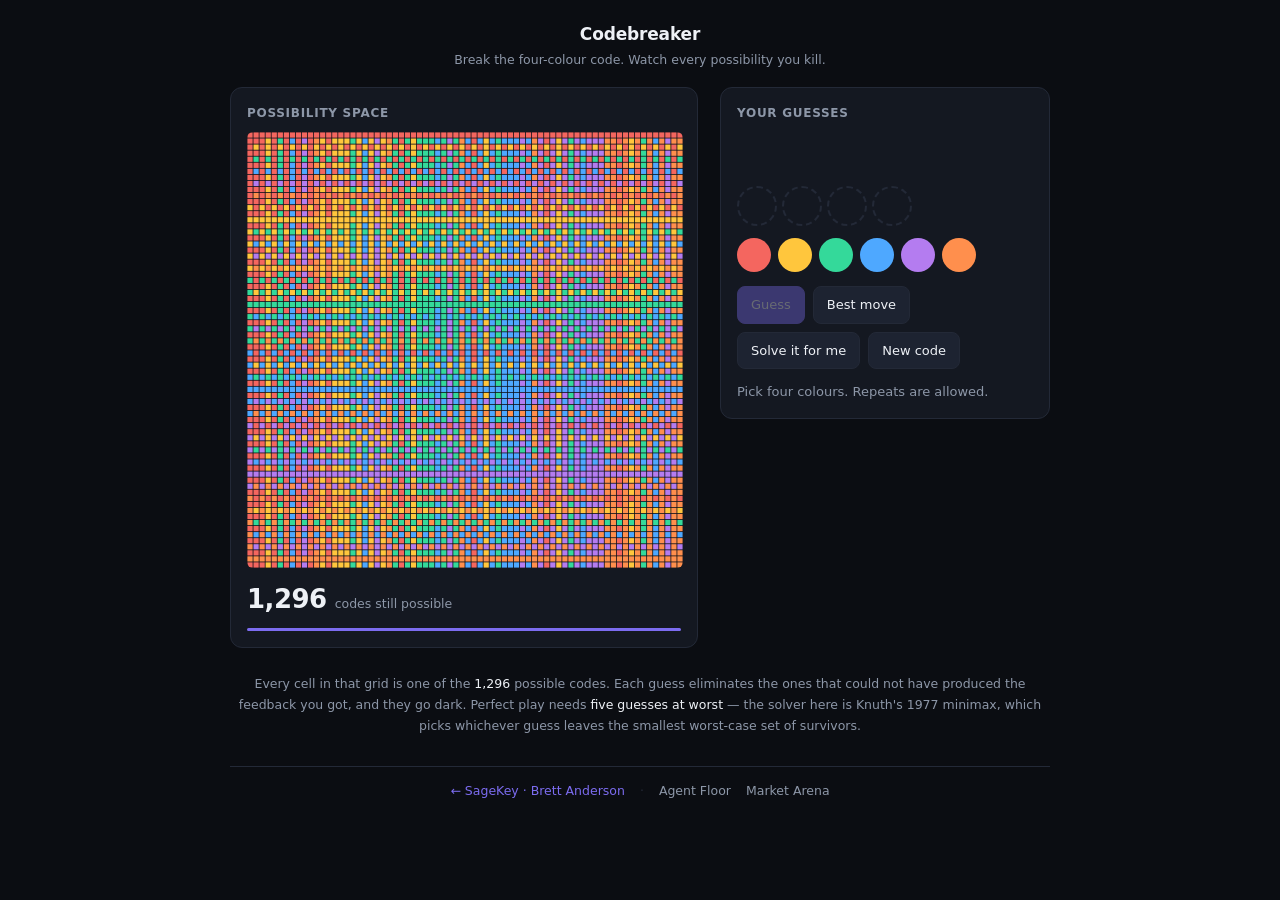
<file: codebreaker/index.html>
<!doctype html>
<html lang="en">
<head>
<meta charset="utf-8" />
<meta name="viewport" content="width=device-width, initial-scale=1" />
<title>Codebreaker — watch 1,296 possibilities collapse</title>
<meta name="description" content="Play Mastermind and watch the entire space of 1,296 possible codes collapse in real time as your deductions eliminate them." />
<link rel="icon" href="data:image/svg+xml,%3Csvg xmlns='http://www.w3.org/2000/svg' viewBox='0 0 32 32'%3E%3Crect width='32' height='32' fill='%230b0d12'/%3E%3Ccircle cx='10' cy='10' r='4' fill='%23f4665f'/%3E%3Ccircle cx='22' cy='10' r='4' fill='%234ea8ff'/%3E%3Ccircle cx='10' cy='22' r='4' fill='%23ffc63d'/%3E%3Ccircle cx='22' cy='22' r='4' fill='%2334d99a'/%3E%3C/svg%3E" />
<meta property="og:title" content="Codebreaker — watch 1,296 possibilities collapse" />
<meta property="og:description" content="Mastermind with the whole search space made visible. Every guess kills possibilities, and you watch them go dark." />
<meta name="theme-color" content="#0b0d12" />
<style>
  :root {
    --bg: #0b0d12;
    --panel: #141821;
    --line: #232937;
    --ink: #eef1f6;
    --dim: #8d97a8;
    --live: #7c6cf0;
  }
  * { box-sizing: border-box; margin: 0; padding: 0; }
  body {
    background: var(--bg); color: var(--ink); min-height: 100vh;
    font: 400 14px/1.5 ui-sans-serif, -apple-system, "SF Pro Text", Inter, system-ui, sans-serif;
    -webkit-font-smoothing: antialiased;
    display: flex; flex-direction: column; align-items: center;
    padding: 22px 16px 40px;
  }

  header { text-align: center; margin-bottom: 18px; }
  h1 { font-size: 17px; font-weight: 600; letter-spacing: -.01em; }
  .sub { color: var(--dim); font-size: 12.5px; margin-top: 3px; }

  .wrap { display: flex; gap: 22px; align-items: flex-start; flex-wrap: wrap; justify-content: center; }

  .card { background: var(--panel); border: 1px solid var(--line); border-radius: 12px; padding: 16px; }

  /* possibility space */
  .space { width: 468px; }
  .space h2, .play h2 { font-size: 12px; font-weight: 600; color: var(--dim); letter-spacing: .06em; text-transform: uppercase; margin-bottom: 10px; }
  #grid { display: block; width: 436px; height: 436px; image-rendering: pixelated; border-radius: 6px; }
  .count { display: flex; align-items: baseline; gap: 8px; margin-top: 12px; }
  .count b { font-size: 26px; font-variant-numeric: tabular-nums; letter-spacing: -.02em; }
  .count span { color: var(--dim); font-size: 12.5px; }
  .bar { height: 3px; background: var(--line); border-radius: 2px; margin-top: 9px; overflow: hidden; }
  .bar > i { display: block; height: 100%; background: var(--live); width: 100%; transition: width .5s cubic-bezier(.4,0,.2,1); }

  /* play panel */
  .play { width: 330px; }
  .rows { display: flex; flex-direction: column; gap: 7px; margin-bottom: 14px; min-height: 40px; }
  .row { display: flex; align-items: center; gap: 10px; animation: pop .25s cubic-bezier(.2,0,0,1); }
  @keyframes pop { from { opacity: 0; transform: translateY(-5px); } }
  .row .n { width: 14px; color: var(--dim); font-size: 11px; font-variant-numeric: tabular-nums; }
  .pegs { display: flex; gap: 5px; }
  .peg { width: 24px; height: 24px; border-radius: 50%; }
  .fb { display: grid; grid-template-columns: 1fr 1fr; gap: 3px; margin-left: 4px; }
  .fb i { width: 8px; height: 8px; border-radius: 50%; background: #2c3444; }
  .fb i.exact { background: var(--ink); }
  .fb i.near { background: var(--dim); }
  .cut { margin-left: auto; color: var(--dim); font-size: 11px; font-variant-numeric: tabular-nums; }

  .current { display: flex; gap: 5px; margin-bottom: 12px; }
  .slot {
    width: 40px; height: 40px; border-radius: 50%; border: 2px dashed var(--line);
    cursor: pointer; transition: transform .12s;
  }
  .slot:hover { transform: scale(1.06); }
  .slot.set { border-style: solid; border-color: transparent; }

  .palette { display: flex; gap: 7px; margin-bottom: 14px; }
  .swatch { width: 34px; height: 34px; border-radius: 50%; cursor: pointer; border: 2px solid transparent; transition: transform .12s; }
  .swatch:hover { transform: scale(1.1); }
  .swatch.on { border-color: var(--ink); }

  .btns { display: flex; gap: 8px; flex-wrap: wrap; }
  button {
    font: inherit; font-size: 13px; font-weight: 500; color: var(--ink);
    background: #1d2331; border: 1px solid var(--line); border-radius: 8px;
    padding: 8px 13px; cursor: pointer; transition: background .15s, opacity .15s;
  }
  button:hover:not(:disabled) { background: #262e40; }
  button.primary { background: var(--live); border-color: var(--live); }
  button.primary:hover:not(:disabled) { background: #6d5ce8; }
  button:disabled { opacity: .38; cursor: default; }

  .msg { margin-top: 13px; font-size: 13px; min-height: 20px; }
  .msg.win { color: #34d99a; }
  .msg.tip { color: var(--dim); }

  .note { max-width: 820px; margin-top: 26px; color: var(--dim); font-size: 12.5px; line-height: 1.65; text-align: center; }
  .note b { color: var(--ink); font-weight: 500; }

  /* Shared links land people here directly, so every page needs a way back out. */
  .backlink { max-width: 820px; width: 100%; margin-top: 30px; padding-top: 15px;
    border-top: 1px solid var(--line); display: flex; gap: 15px; align-items: center;
    justify-content: center; flex-wrap: wrap; font-size: 12.5px; }
  .backlink a { color: var(--dim); text-decoration: none; }
  .backlink a:hover { color: var(--ink); }
  .backlink a.home { color: var(--live); }
  .backlink .sep { color: var(--line); }

  @media (max-width: 840px) {
    .space { width: 100%; max-width: 468px; }
    #grid { width: 100%; height: auto; aspect-ratio: 1; }
    .play { width: 100%; max-width: 468px; }
  }
</style>
</head>
<body>

<header>
  <h1>Codebreaker</h1>
  <div class="sub">Break the four-colour code. Watch every possibility you kill.</div>
</header>

<div class="wrap">
  <section class="card space">
    <h2>Possibility space</h2>
    <canvas id="grid" width="436" height="436"></canvas>
    <div class="count">
      <b id="remaining">1,296</b><span id="remainingLabel">codes still possible</span>
    </div>
    <div class="bar"><i id="bar"></i></div>
  </section>

  <section class="card play">
    <h2>Your guesses</h2>
    <div class="rows" id="rows"></div>

    <div class="current" id="current"></div>
    <div class="palette" id="palette"></div>

    <div class="btns">
      <button class="primary" id="submit" disabled>Guess</button>
      <button id="hint">Best move</button>
      <button id="auto">Solve it for me</button>
      <button id="reset">New code</button>
    </div>

    <div class="msg tip" id="msg">Pick four colours. Repeats are allowed.</div>
  </section>
</div>

<p class="note">
  Every cell in that grid is one of the <b>1,296</b> possible codes. Each guess eliminates
  the ones that could not have produced the feedback you got, and they go dark. Perfect play
  needs <b>five guesses at worst</b> — the solver here is Knuth's 1977 minimax, which picks
  whichever guess leaves the smallest worst-case set of survivors.
</p>

<nav class="backlink">
  <a class="home" href="/">← SageKey · Brett Anderson</a>
  <span class="sep">·</span>
  <a href="/agent-floor/">Agent Floor</a>
  <a href="/market-arena/">Market Arena</a>
</nav>

<script>
// ---------------------------------------------------------------------------
// Mastermind with the search space made visible.
//
// Six colours, four slots, repeats allowed — 6^4 = 1296 codes. The interesting
// part is not the game, it is that the entire hypothesis space fits on screen,
// so deduction becomes something you watch happen rather than something you
// take on faith.
// ---------------------------------------------------------------------------

const COLORS = ["#f4665f", "#ffc63d", "#34d99a", "#4ea8ff", "#b47cf0", "#ff8f4d"];
const SLOTS = 4, N = COLORS.length;

// every code, in a fixed order — the grid is just this list laid out 36x36
const ALL = [];
for (let a = 0; a < N; a++) for (let b = 0; b < N; b++)
  for (let c = 0; c < N; c++) for (let d = 0; d < N; d++) ALL.push([a, b, c, d]);

const SIDE = 36, CELL = 436 / SIDE;

// --- scoring --------------------------------------------------------------
// Returns exact*5 + colourOnly, packed so it can key a bucket cheaply.
function score(g, c) {
  let exact = 0;
  const gc = [0, 0, 0, 0, 0, 0], cc = [0, 0, 0, 0, 0, 0];
  for (let i = 0; i < SLOTS; i++) {
    if (g[i] === c[i]) exact++;
    else { gc[g[i]]++; cc[c[i]]++; }
  }
  let near = 0;
  for (let i = 0; i < N; i++) near += Math.min(gc[i], cc[i]);
  return exact * 5 + near;
}

// --- state ----------------------------------------------------------------
let secret, alive, history, draft, solving;

function reset() {
  secret = ALL[(Math.random() * ALL.length) | 0];
  alive = new Uint8Array(ALL.length).fill(1);
  history = [];
  draft = [];
  solving = false;
  render();
  say("Pick four colours. Repeats are allowed.", "tip");
}

const aliveCodes = () => {
  const out = [];
  for (let i = 0; i < ALL.length; i++) if (alive[i]) out.push(i);
  return out;
};

// --- the grid -------------------------------------------------------------
const cv = document.getElementById("grid");
const ctx = cv.getContext("2d");

function drawGrid() {
  ctx.fillStyle = "#0e111a";
  ctx.fillRect(0, 0, cv.width, cv.height);
  for (let i = 0; i < ALL.length; i++) {
    const x = (i % SIDE) * CELL, y = ((i / SIDE) | 0) * CELL;
    if (!alive[i]) {
      ctx.fillStyle = "#161b26";                 // eliminated
      ctx.fillRect(x + 0.6, y + 0.6, CELL - 1.2, CELL - 1.2);
      continue;
    }
    // a live cell shows its own code as four quadrants
    const code = ALL[i], h = CELL / 2;
    for (let q = 0; q < 4; q++) {
      ctx.fillStyle = COLORS[code[q]];
      ctx.fillRect(x + (q % 2) * h + 0.4, y + ((q / 2) | 0) * h + 0.4, h - 0.8, h - 0.8);
    }
  }
}

// --- rendering ------------------------------------------------------------
const $ = id => document.getElementById(id);

function peg(colorIdx, cls) {
  const d = document.createElement("div");
  d.className = "peg " + (cls || "");
  d.style.background = colorIdx === null ? "transparent" : COLORS[colorIdx];
  return d;
}

function render() {
  drawGrid();

  const left = aliveCodes().length;
  $("remaining").textContent = left.toLocaleString();
  $("remainingLabel").textContent = left === 1 ? "code — that's it" : "codes still possible";
  $("bar").style.width = (100 * left / ALL.length).toFixed(2) + "%";

  // history
  const rows = $("rows");
  rows.innerHTML = "";
  history.forEach((h, i) => {
    const row = document.createElement("div");
    row.className = "row";
    const n = document.createElement("span");
    n.className = "n"; n.textContent = i + 1;
    row.appendChild(n);

    const pegs = document.createElement("div");
    pegs.className = "pegs";
    h.guess.forEach(c => pegs.appendChild(peg(c)));
    row.appendChild(pegs);

    const fb = document.createElement("div");
    fb.className = "fb";
    const exact = (h.score / 5) | 0, near = h.score % 5;
    for (let k = 0; k < 4; k++) {
      const i2 = document.createElement("i");
      if (k < exact) i2.className = "exact";
      else if (k < exact + near) i2.className = "near";
      fb.appendChild(i2);
    }
    row.appendChild(fb);

    const cut = document.createElement("span");
    cut.className = "cut";
    cut.textContent = "−" + h.killed.toLocaleString();
    row.appendChild(cut);
    rows.appendChild(row);
  });

  // draft slots
  const cur = $("current");
  cur.innerHTML = "";
  for (let i = 0; i < SLOTS; i++) {
    const s = document.createElement("div");
    s.className = "slot" + (draft[i] !== undefined ? " set" : "");
    if (draft[i] !== undefined) s.style.background = COLORS[draft[i]];
    s.onclick = () => { draft.splice(i, 1); render(); };
    cur.appendChild(s);
  }
  $("submit").disabled = draft.length !== SLOTS || solving;
  $("hint").disabled = solving;
  $("auto").disabled = solving;
}

function say(text, cls) {
  const m = $("msg");
  m.textContent = text;
  m.className = "msg " + (cls || "");
}

// --- palette --------------------------------------------------------------
const pal = $("palette");
COLORS.forEach((c, i) => {
  const b = document.createElement("div");
  b.className = "swatch";
  b.style.background = c;
  b.onclick = () => {
    if (draft.length < SLOTS && !solving) { draft.push(i); render(); }
  };
  pal.appendChild(b);
});

// --- playing a guess ------------------------------------------------------
function play(guess) {
  const sc = score(guess, secret);
  const before = aliveCodes().length;
  for (let i = 0; i < ALL.length; i++) {
    if (alive[i] && score(guess, ALL[i]) !== sc) alive[i] = 0;
  }
  const after = aliveCodes().length;
  history.push({ guess: guess.slice(), score: sc, killed: before - after });
  draft = [];
  render();

  if (sc === SLOTS * 5) {
    say("Broken in " + history.length + (history.length === 1 ? " guess." : " guesses."), "win");
    return true;
  }
  say(before - after > 0
    ? "Eliminated " + (before - after).toLocaleString() + " codes."
    : "No new information from that one.", "tip");
  return false;
}

// --- the solver -----------------------------------------------------------
// Knuth minimax: choose the guess whose worst-case surviving bucket is
// smallest. Searching all 1,296 guesses against a large candidate set is
// wasteful early on, so the opening is fixed and the full search only runs
// once the field is small enough to matter.
function bestGuess() {
  const cands = aliveCodes();
  if (cands.length === ALL.length) return [0, 0, 1, 1];   // Knuth's opening
  if (cands.length <= 2) return ALL[cands[0]];

  const pool = cands.length > 260 ? cands : ALL.map((_, i) => i);
  let best = cands[0], bestWorst = Infinity, bestIsCand = false;

  for (const gi of pool) {
    const g = ALL[gi];
    const buckets = new Uint16Array(26);
    let worst = 0;
    for (const ci of cands) {
      const s = score(g, ALL[ci]);
      if (++buckets[s] > worst) worst = buckets[s];
    }
    const isCand = alive[gi] === 1;
    if (worst < bestWorst || (worst === bestWorst && isCand && !bestIsCand)) {
      best = gi; bestWorst = worst; bestIsCand = isCand;
    }
  }
  return ALL[best];
}

// --- controls -------------------------------------------------------------
$("submit").onclick = () => { if (draft.length === SLOTS) play(draft.slice()); };

$("hint").onclick = () => {
  const g = bestGuess();
  draft = g.slice();
  render();
  say("Minimax says this one — worst case it leaves the fewest survivors.", "tip");
};

$("auto").onclick = () => {
  if (solving) return;
  solving = true; render();
  const step = () => {
    const g = bestGuess();
    const done = play(g);
    if (done || history.length > 8) { solving = false; render(); return; }
    solving = true; render();
    setTimeout(step, 620);
  };
  setTimeout(step, 180);
};

$("reset").onclick = reset;

document.addEventListener("keydown", e => {
  if (solving) return;
  if (e.key >= "1" && e.key <= "6" && draft.length < SLOTS) { draft.push(+e.key - 1); render(); }
  else if (e.key === "Backspace") { draft.pop(); render(); }
  else if (e.key === "Enter" && draft.length === SLOTS) play(draft.slice());
});

reset();
</script>
</body>
</html>
</file>
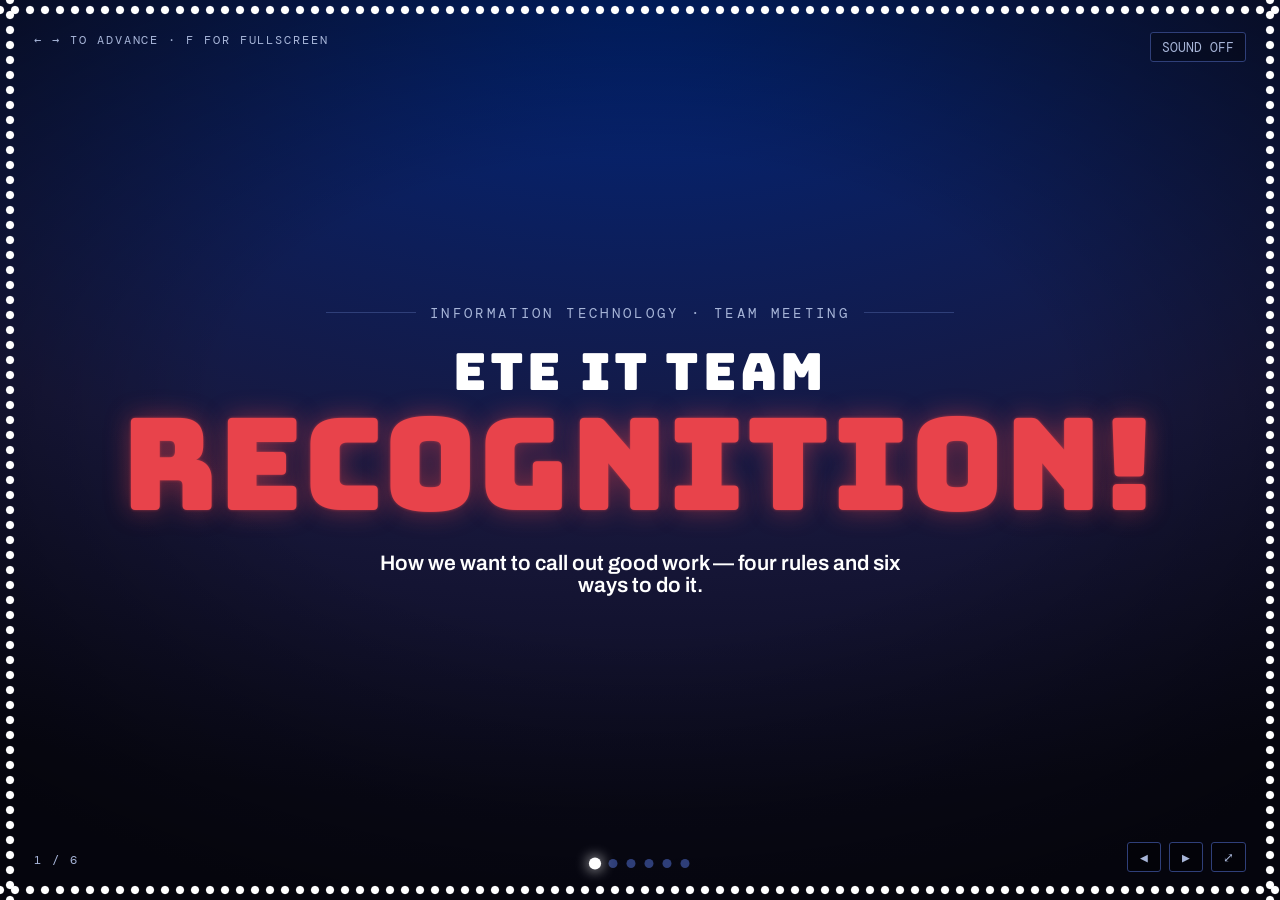
<file: ete-recognition/index.html>
<!doctype html>
<html lang="en">
<head>
<meta charset="utf-8">
<meta name="viewport" content="width=device-width, initial-scale=1">
<meta name="robots" content="noindex, nofollow, noarchive, noimageindex">
<meta name="theme-color" content="#18183D">
<meta name="description" content="An internal proposal deck for an ETE IT team recognition program.">
<link rel="icon" href="data:image/svg+xml,%3Csvg xmlns='http://www.w3.org/2000/svg' viewBox='0 0 32 32'%3E%3Crect width='32' height='32' fill='%2318183D'/%3E%3Ccircle cx='8' cy='16' r='3' fill='%23FFFFFF'/%3E%3Ccircle cx='16' cy='16' r='3' fill='%23E8434B'/%3E%3Ccircle cx='24' cy='16' r='3' fill='%23FFFFFF'/%3E%3C/svg%3E">
<title>ETE IT Team Recognition</title>
<link rel="preconnect" href="https://fonts.googleapis.com">
<link rel="preconnect" href="https://fonts.gstatic.com" crossorigin>
<link rel="stylesheet" href="https://fonts.googleapis.com/css2?family=Archivo:wght@400;500;600;700&family=Bungee&family=DM+Mono:wght@400;500&display=swap">
<style>
  #app{
    --ground:#18183D;
    --ground-2:#00257A;
    --panel:#1B3A8E;
    --gold:#FFFFFF;
    --gold-deep:#93AEFF;
    --bulb-off:#2E3E78;
    --red:#E8434B;
    --cream:#FFFFFF;
    --muted:#A8B6D9;
    --hair:#2F3F79;
    --mw:20px;
    --display:"Bungee","Impact",system-ui,sans-serif;
    --body:"Archivo","Helvetica Neue",Arial,sans-serif;
    --mono:"DM Mono",ui-monospace,Menlo,monospace;
  }
  /* the hinge: half-drained, lights going down */
  #app[data-mood="dim"]{
    --ground:#16162E;
    --ground-2:#1C2550;
    --panel:#233064;
    --gold:#BCC5DE;
    --gold-deep:#6E7BA6;
    --bulb-off:#2A3155;
    --red:#A65860;
    --cream:#C9CFE0;
    --muted:#7E89A8;
    --hair:#2B3159;
  }
  #app[data-mood="sad"]{
    --ground:#131420;
    --ground-2:#1A1C2C;
    --panel:#222635;
    --gold:#8C91A2;
    --gold-deep:#5C6070;
    --bulb-off:#2C3040;
    --red:#6E6A78;
    --cream:#A4A8B6;
    --muted:#6D7181;
    --hair:#2F3344;
  }

  html,body{height:100%;}
  body{margin:0;background:#131420;font-family:"Archivo",Arial,sans-serif;overflow:hidden;}

  #app{
    position:fixed; inset:0; overflow:hidden;
    background:radial-gradient(120% 90% at 50% 0%, var(--ground-2) 0%, var(--ground) 62%, #0B0B1C 100%);
    color:var(--cream);
    transition:background 700ms ease, color 700ms ease;
    cursor:pointer;
  }

  /* ---------- marquee bulb frame ---------- */
  .marquee{position:absolute;inset:0;pointer-events:none;z-index:6;}
  .ms{position:absolute;}
  .ms.top{top:0;left:0;right:0;height:var(--mw);}
  .ms.bottom{bottom:0;left:0;right:0;height:var(--mw);}
  .ms.left{left:0;top:0;bottom:0;width:var(--mw);}
  .ms.right{right:0;top:0;bottom:0;width:var(--mw);}
  .ml{position:absolute;inset:0;transition:opacity 500ms ease;}
  .ms.top .ml, .ms.bottom .ml{
    background-image:radial-gradient(circle at 15px 50%, var(--gold) 0 3.5px, rgba(0,0,0,0) 4.6px);
    background-size:30px 100%;
  }
  .ms.left .ml, .ms.right .ml{
    background-image:radial-gradient(circle at 50% 15px, var(--gold) 0 3.5px, rgba(0,0,0,0) 4.6px);
    background-size:100% 30px;
  }
  .ms.top .ml.b, .ms.bottom .ml.b{background-position:15px 0;}
  .ms.left .ml.b, .ms.right .ml.b{background-position:0 15px;}
  .ml.a{animation:blinkA 1.1s steps(1,end) infinite;}
  .ml.b{animation:blinkB 1.1s steps(1,end) infinite;}
  @keyframes blinkA{0%,49%{opacity:1;filter:drop-shadow(0 0 6px var(--gold-deep))}50%,100%{opacity:.22;filter:none}}
  @keyframes blinkB{0%,49%{opacity:.22;filter:none}50%,100%{opacity:1;filter:drop-shadow(0 0 6px var(--gold-deep))}}
  /* the chase slows to a tired pulse on the hinge slide */
  #app[data-mood="dim"] .ml{animation-duration:3s;}
  #app[data-mood="sad"] .ml{animation:none;opacity:.5;filter:none;}
  #app[data-mood="sad"] .ml.b{opacity:.5;}

  .vignette{position:absolute;inset:0;z-index:2;pointer-events:none;
    background:radial-gradient(74% 60% at 50% 44%, rgba(0,0,0,0) 44%, rgba(0,0,0,.55) 100%);
    transition:background 700ms ease;}
  #app[data-mood="dim"] .vignette{background:radial-gradient(64% 56% at 50% 45%, rgba(0,0,0,0) 38%, rgba(0,0,0,.68) 100%);}
  #app[data-mood="sad"] .vignette{background:radial-gradient(58% 52% at 50% 46%, rgba(0,0,0,0) 34%, rgba(0,0,0,.78) 100%);}

  #fx{position:absolute;inset:0;z-index:4;pointer-events:none;}

  /* ---------- slides ---------- */
  .deck{position:absolute;inset:var(--mw);z-index:3;}
  .slide{
    position:absolute;inset:0;opacity:0;visibility:hidden;
    display:grid;place-items:center;
    padding:clamp(18px,3vw,46px);
    transition:opacity 340ms ease, visibility 340ms;
  }
  .slide.active{opacity:1;visibility:visible;}
  .slide > *{max-width:100%;}
  .slide.active .rise{animation:rise 520ms cubic-bezier(.2,.9,.25,1) both;animation-delay:calc(var(--i,0) * 55ms);}
  @keyframes rise{from{opacity:0;transform:translateY(16px)}to{opacity:1;transform:none}}

  .eyebrow{
    font-family:var(--mono);font-size:clamp(11px,1.05vw,14px);letter-spacing:.22em;text-transform:uppercase;
    color:var(--red);display:inline-flex;align-items:center;gap:10px;
  }
  .eyebrow::before{content:"";width:26px;height:2px;background:var(--red);display:block;}

  h1,h2{font-family:var(--display);font-weight:400;line-height:.98;text-wrap:balance;margin:0;
    text-transform:uppercase;letter-spacing:.01em;}
  h1{font-size:clamp(46px,10vw,140px);}
  h1.wide{font-size:clamp(32px,6.6vw,92px);}
  h1 .pre{display:block;font-size:.4em;letter-spacing:.07em;margin-bottom:.08em;color:var(--cream);text-shadow:none;}
  h2{font-size:clamp(25px,4.2vw,56px);}
  .sub{font-size:clamp(13px,1.3vw,17px);line-height:1.5;color:var(--muted);max-width:66ch;margin:0;}
  .sub em{color:var(--cream);font-style:normal;font-weight:600;}

  .glow{color:var(--red);text-shadow:0 0 26px rgba(232,67,75,.45), 0 0 3px rgba(232,67,75,.55);}
  #app[data-mood="dim"] .glow{text-shadow:0 0 18px rgba(166,88,96,.3);}

  /* title + close */
  .title-wrap{display:flex;flex-direction:column;align-items:center;gap:clamp(14px,2vw,26px);text-align:center;}
  .title-rule{display:flex;align-items:center;gap:14px;font-family:var(--mono);font-size:clamp(11px,1.1vw,14px);
    letter-spacing:.24em;text-transform:uppercase;color:var(--muted);}
  .title-rule span{height:1px;width:clamp(30px,7vw,90px);background:var(--hair);display:block;}
  .kicker{font-family:var(--body);font-weight:600;font-size:clamp(15px,1.65vw,21px);color:var(--cream);max-width:46ch;margin:0;}
  .purpose{
    font-family:var(--body);font-weight:600;font-size:clamp(16px,1.85vw,25px);line-height:1.4;
    color:var(--cream);max-width:40ch;margin:0;
    border-top:2px solid var(--red);padding-top:clamp(14px,1.8vw,22px);
  }

  /* ---------- how we want to do it: four rules ---------- */
  .tenets{display:grid;grid-template-columns:repeat(4,1fr);gap:clamp(12px,1.6vw,22px);}
  .tenet{
    display:flex;flex-direction:column;gap:9px;
    border-top:3px solid var(--gold);padding:clamp(13px,1.5vw,18px) 0 0;
  }
  .tenet h3{
    font-family:var(--display);font-weight:400;text-transform:uppercase;color:var(--gold);
    font-size:clamp(17px,2.1vw,30px);line-height:1;margin:0;
  }
  .tenet p{margin:0;font-size:clamp(12px,1.08vw,15.5px);line-height:1.5;color:var(--muted);}

  /* ---------- the shared six-cell board (the rewards, and Andrew's mirror) ---------- */
  .board{width:min(1200px,100%);display:flex;flex-direction:column;gap:clamp(14px,2vw,24px);}
  .board-head{display:flex;flex-direction:column;gap:clamp(8px,1vw,13px);align-items:flex-start;}
  .grid6{display:grid;grid-template-columns:repeat(3,1fr);gap:clamp(10px,1.2vw,16px);}
  .prize{
    display:grid;grid-template-columns:auto 1fr;gap:clamp(12px,1.3vw,17px);align-items:start;
    padding:clamp(13px,1.5vw,20px);background:rgba(0,0,0,.26);border:1px solid var(--hair);border-radius:4px;
  }
  .prize .mini{
    width:clamp(44px,4.2vw,62px);aspect-ratio:1/1;border-radius:3px;
    background:linear-gradient(160deg,var(--panel),rgba(0,0,0,.45));border:1px solid var(--hair);
    display:grid;place-items:center;box-shadow:inset 0 0 22px rgba(255,255,255,.07);
  }
  .prize .mini svg{width:64%;height:64%;overflow:visible;}
  .prize h3{
    font-family:var(--display);font-weight:400;text-transform:uppercase;color:var(--gold);
    font-size:clamp(13px,1.3vw,18px);line-height:1.06;margin:0 0 8px;text-wrap:balance;
  }
  .prize p{margin:0;font-size:clamp(11.5px,1vw,14.5px);line-height:1.45;color:var(--muted);}

  /* the empty mirror of that same board */
  .grid6.ghost .prize{border-style:dashed;border-color:#333B5C;background:rgba(0,0,0,.34);}
  .grid6.ghost .mini{border-style:dashed;border-color:#333B5C;background:rgba(0,0,0,.3);box-shadow:none;}
  .grid6.ghost .mini svg{opacity:.15;}
  .grid6.ghost h3{
    color:#6D7694;text-decoration:line-through;text-decoration-color:#4E5677;text-decoration-thickness:2px;
  }
  .grid6.ghost p{color:#656E8B;}

  .tally{
    display:flex;flex-wrap:wrap;gap:4px clamp(20px,3vw,44px);align-items:baseline;
    border-left:2px solid #4C5578;padding:3px 0 3px 15px;
    font-family:var(--mono);font-size:clamp(11px,1vw,14px);letter-spacing:.1em;
    text-transform:uppercase;color:#6B7490;
  }
  .tally b{font-family:var(--display);font-weight:400;font-size:1.75em;color:#B0B8D0;
    margin-right:7px;font-variant-numeric:tabular-nums;letter-spacing:0;}

  #app svg [stroke]{stroke:var(--gold);}
  #app svg .solid{fill:var(--gold);stroke:none;}

  /* ---------- the hinge slide ---------- */
  .hinge{width:min(940px,100%);display:flex;flex-direction:column;gap:clamp(14px,2vw,24px);align-items:flex-start;}
  .handoff{
    display:flex;flex-wrap:wrap;align-items:center;gap:clamp(12px,1.6vw,20px);
    border-top:1px solid var(--hair);padding-top:clamp(14px,1.8vw,22px);width:100%;
  }
  .nameplate{
    font-family:var(--mono);font-size:clamp(12px,1.25vw,16px);letter-spacing:.3em;text-transform:uppercase;
    color:#D5DBEE;background:#1E2440;border:1px solid #3A4468;border-radius:3px;
    padding:10px 22px;box-shadow:inset 0 1px 0 rgba(255,255,255,.07);white-space:nowrap;
  }
  .handoff-line{font-size:clamp(14px,1.5vw,20px);line-height:1.4;color:var(--cream);font-weight:600;margin:0;}

  /* ---------- chrome ---------- */
  .hud{position:absolute;z-index:8;font-family:var(--mono);font-size:12px;letter-spacing:.16em;color:var(--muted);}
  .hud.count{left:calc(var(--mw) + 14px);bottom:calc(var(--mw) + 12px);font-variant-numeric:tabular-nums;}
  .dots{position:absolute;z-index:8;left:50%;transform:translateX(-50%);bottom:calc(var(--mw) + 12px);
    display:flex;gap:9px;align-items:center;}
  .dot{width:9px;height:9px;border-radius:50%;background:var(--bulb-off);border:0;padding:0;cursor:pointer;
    transition:background 260ms ease, box-shadow 260ms ease, transform 260ms ease;}
  .dot[aria-current="true"]{background:var(--gold);box-shadow:0 0 10px var(--gold);transform:scale(1.35);}
  .dot.is-dim[aria-current="true"]{background:#BCC5DE;box-shadow:0 0 10px rgba(188,197,222,.8);}
  .dot.is-andrew[aria-current="true"]{background:var(--red);box-shadow:0 0 10px var(--red);}

  .nav{position:absolute;z-index:8;right:calc(var(--mw) + 14px);bottom:calc(var(--mw) + 8px);display:flex;gap:8px;}
  .btn{
    font-family:var(--mono);font-size:13px;color:var(--muted);background:rgba(0,0,0,.3);
    border:1px solid var(--hair);border-radius:3px;width:34px;height:30px;cursor:pointer;line-height:1;
    transition:color 180ms, border-color 180ms, background 180ms;
  }
  .btn:hover{color:var(--gold);border-color:var(--gold);}
  .btn.wide{width:auto;padding:0 11px;}
  .toolbar{position:absolute;z-index:8;right:calc(var(--mw) + 14px);top:calc(var(--mw) + 12px);display:flex;gap:8px;}
  .hint{position:absolute;z-index:8;left:calc(var(--mw) + 14px);top:calc(var(--mw) + 12px);
    font-family:var(--mono);font-size:12px;letter-spacing:.16em;color:var(--muted);text-transform:uppercase;}
  :focus-visible{outline:2px solid var(--gold);outline-offset:3px;}

  @media (max-width:1000px){
    .grid6{grid-template-columns:repeat(2,1fr);}
    .tenets{grid-template-columns:repeat(2,1fr);}
  }
  @media (max-width:820px){
    #app{--mw:12px;}
    .hint{display:none;}
  }
  @media (max-width:620px){
    .grid6{grid-template-columns:1fr;}
    .tenets{grid-template-columns:1fr;}
  }
  @media (prefers-reduced-motion:reduce){
    .ml{animation:none !important;opacity:.85 !important;}
    .slide.active .rise{animation:none !important;}
    .slide{transition:none;}
  }
</style>
</head>
<body>
<div id="app" data-mood="happy">
  <canvas id="fx"></canvas>
  <div class="vignette"></div>
  <div class="marquee" id="marquee" aria-hidden="true"></div>

  <div class="hint">← → to advance · F for fullscreen</div>
  <div class="toolbar">
    <button class="btn wide" id="sound" type="button" aria-pressed="false" title="Toggle sound">SOUND OFF</button>
  </div>

  <div class="deck" id="deck">

    <!-- 1 · TITLE -->
    <section class="slide" data-mood="happy">
      <div class="title-wrap">
        <div class="title-rule rise" style="--i:0"><span></span>Information Technology · Team Meeting<span></span></div>
        <h1 class="glow rise" style="--i:1"><span class="pre">ETE IT Team</span>Recognition!</h1>
        <p class="kicker rise" style="--i:2">How we want to call out good work — four rules and six ways to do it.</p>
      </div>
    </section>

    <!-- 2 · HOW WE WANT TO DO IT -->
    <section class="slide" data-mood="happy">
      <div class="board">
        <div class="board-head">
          <div class="eyebrow rise" style="--i:0">How we want to do it</div>
          <h2 class="rise" style="--i:1">Four rules for <span class="glow">saying nice work</span></h2>
        </div>
        <div class="tenets">
          <div class="tenet rise" style="--i:2">
            <h3>Fast</h3>
            <p>Within the week it happened, while people still remember what it was. Not banked for a quarterly ceremony.</p>
          </div>
          <div class="tenet rise" style="--i:3">
            <h3>Specific</h3>
            <p>Name the actual thing they did. "Great work this quarter" isn't recognition — it's a greeting.</p>
          </div>
          <div class="tenet rise" style="--i:4">
            <h3>Out Loud</h3>
            <p>In front of the people whose opinion they care about: their team, their manager, the all-hands.</p>
          </div>
          <div class="tenet rise" style="--i:5">
            <h3>Earned</h3>
            <p>Tied to real work. No rotation, no "it's your turn," no participation trophies.</p>
          </div>
        </div>
      </div>
    </section>

    <!-- 3 · THE SIX REWARDS -->
    <section class="slide" data-mood="happy" data-celebrate="1">
      <div class="board">
        <div class="board-head">
          <div class="eyebrow rise" style="--i:0">On the table</div>
          <h2 class="rise" style="--i:1">Six ways to say <span class="glow">nice work</span></h2>
        </div>
        <div class="grid6">

          <div class="prize rise" style="--i:2">
            <div class="mini">
              <svg viewBox="0 0 100 100" fill="none" stroke-width="6" stroke-linecap="round" stroke-linejoin="round">
                <path d="M22 40 h48 l-5 40 a6 6 0 0 1 -6 5 h-26 a6 6 0 0 1 -6 -5 z" stroke="#000"/>
                <path d="M70 46 h8 a9 9 0 0 1 0 18 h-6" stroke="#000"/>
                <path d="M38 14 c6 6 -6 10 0 16" stroke="#000"/>
                <path d="M52 12 c6 6 -6 10 0 16" stroke="#000"/>
              </svg>
            </div>
            <div><h3>The Coffee Card</h3><p>$25, handed over the same week — the fastest way to close the loop on a small win.</p></div>
          </div>

          <div class="prize rise" style="--i:3">
            <div class="mini">
              <svg viewBox="0 0 100 100" fill="none" stroke-width="6" stroke-linecap="round" stroke-linejoin="round">
                <path d="M36 20 l-22 12 6 16 10 -5 v32 a4 4 0 0 0 4 4 h32 a4 4 0 0 0 4 -4 v-32 l10 5 6 -16 -22 -12 z" stroke="#000"/>
                <path d="M36 20 c4 10 24 10 28 0" stroke="#000"/>
              </svg>
            </div>
            <div><h3>Company Gear</h3><p>The good embroidered quarter-zip. Recognition somebody wears outside the building.</p></div>
          </div>

          <div class="prize rise" style="--i:4">
            <div class="mini">
              <svg viewBox="0 0 100 100" fill="none" stroke-width="6" stroke-linecap="round" stroke-linejoin="round">
                <circle cx="50" cy="52" r="26" stroke="#000"/>
                <circle cx="50" cy="52" r="14" stroke="#000"/>
                <path d="M18 16 v18 a5 5 0 0 0 10 0 v-18" stroke="#000"/>
                <path d="M82 16 c8 6 8 18 0 22" stroke="#000"/>
              </svg>
            </div>
            <div><h3>Lunch, On Us</h3><p>The team eats on the company — and the person being recognized picks the place.</p></div>
          </div>

          <div class="prize rise" style="--i:5">
            <div class="mini">
              <svg viewBox="0 0 100 100" fill="none" stroke-width="6" stroke-linecap="round" stroke-linejoin="round">
                <rect x="16" y="24" width="68" height="60" rx="6" stroke="#000"/>
                <path d="M16 44 h68" stroke="#000"/>
                <path d="M34 14 v14 M66 14 v14" stroke="#000"/>
                <rect class="solid" x="56" y="54" width="20" height="17" rx="3"/>
              </svg>
            </div>
            <div><h3>The Golden Friday</h3><p>An afternoon off the calendar. Time given back for time given up — no PTO burned.</p></div>
          </div>

          <div class="prize rise" style="--i:6">
            <div class="mini">
              <svg viewBox="0 0 100 100" fill="none" stroke-width="6" stroke-linecap="round" stroke-linejoin="round">
                <path d="M18 42 h14 l34 -20 v56 l-34 -20 h-14 a4 4 0 0 1 -4 -4 v-8 a4 4 0 0 1 4 -4 z" stroke="#000"/>
                <path d="M34 62 v13 a6 6 0 0 0 12 0 v-6" stroke="#000"/>
                <path d="M78 38 c8 7 8 17 0 24" stroke="#000"/>
              </svg>
            </div>
            <div><h3>Said Out Loud</h3><p>Named in the all-hands, in the channel, in front of their manager. Costs nothing, lasts longest.</p></div>
          </div>

          <div class="prize rise" style="--i:7">
            <div class="mini">
              <svg viewBox="0 0 100 100" fill="none" stroke-width="6" stroke-linecap="round" stroke-linejoin="round">
                <rect x="10" y="32" width="80" height="44" rx="6" stroke="#000"/>
                <path d="M24 46 h8 M44 46 h8 M64 46 h8" stroke="#000"/>
                <path d="M34 64 h32" stroke="#000"/>
              </svg>
            </div>
            <div><h3>Your Setup, Your Call</h3><p>A budget line for the keyboard, monitor, headset or chair they'd actually pick themselves.</p></div>
          </div>

        </div>
      </div>
    </section>

    <!-- 4 · THE HINGE -->
    <section class="slide" data-mood="dim" data-celebrate="dim">
      <div class="hinge">
        <div class="eyebrow rise" style="--i:0">One catch</div>
        <h2 class="rise" style="--i:1">It only means something<br>if it's <span class="glow">earned</span>.</h2>
        <div class="handoff rise" style="--i:3">
          <div class="nameplate">Andrew</div>
          <p class="handoff-line">Which brings us to Andrew.</p>
        </div>
      </div>
    </section>

    <!-- 5 · ANDREW'S EMPTY BOARD -->
    <section class="slide" data-mood="sad">
      <div class="board">
        <div class="board-head">
          <div class="eyebrow rise" style="--i:0">One quarter in · same six</div>
          <h2 class="rise" style="--i:1">What has Andrew earned?</h2>
        </div>
        <div class="grid6 ghost">

          <div class="prize rise" style="--i:2">
            <div class="mini">
              <svg viewBox="0 0 100 100" fill="none" stroke-width="6" stroke-linecap="round" stroke-linejoin="round">
                <path d="M22 40 h48 l-5 40 a6 6 0 0 1 -6 5 h-26 a6 6 0 0 1 -6 -5 z" stroke="#000"/>
                <path d="M70 46 h8 a9 9 0 0 1 0 18 h-6" stroke="#000"/>
                <path d="M38 14 c6 6 -6 10 0 16" stroke="#000"/>
                <path d="M52 12 c6 6 -6 10 0 16" stroke="#000"/>
              </svg>
            </div>
            <div><h3>The Coffee Card</h3><p>Nothing to close the loop on. Everything is still "being looked into."</p></div>
          </div>

          <div class="prize rise" style="--i:3">
            <div class="mini">
              <svg viewBox="0 0 100 100" fill="none" stroke-width="6" stroke-linecap="round" stroke-linejoin="round">
                <path d="M36 20 l-22 12 6 16 10 -5 v32 a4 4 0 0 0 4 4 h32 a4 4 0 0 0 4 -4 v-32 l10 5 6 -16 -22 -12 z" stroke="#000"/>
                <path d="M36 20 c4 10 24 10 28 0" stroke="#000"/>
              </svg>
            </div>
            <div><h3>Company Gear</h3><p>No other team asks for him by name.</p></div>
          </div>

          <div class="prize rise" style="--i:4">
            <div class="mini">
              <svg viewBox="0 0 100 100" fill="none" stroke-width="6" stroke-linecap="round" stroke-linejoin="round">
                <circle cx="50" cy="52" r="26" stroke="#000"/>
                <circle cx="50" cy="52" r="14" stroke="#000"/>
                <path d="M18 16 v18 a5 5 0 0 0 10 0 v-18" stroke="#000"/>
                <path d="M82 16 c8 6 8 18 0 22" stroke="#000"/>
              </svg>
            </div>
            <div><h3>Lunch, On Us</h3><p>Shows up to every team lunch. Carries none of the wins.</p></div>
          </div>

          <div class="prize rise" style="--i:5">
            <div class="mini">
              <svg viewBox="0 0 100 100" fill="none" stroke-width="6" stroke-linecap="round" stroke-linejoin="round">
                <rect x="16" y="24" width="68" height="60" rx="6" stroke="#000"/>
                <path d="M16 44 h68" stroke="#000"/>
                <path d="M34 14 v14 M66 14 v14" stroke="#000"/>
                <rect class="solid" x="56" y="54" width="20" height="17" rx="3"/>
              </svg>
            </div>
            <div><h3>The Golden Friday</h3><p>Gives up no time, so there is none to give back.</p></div>
          </div>

          <div class="prize rise" style="--i:6">
            <div class="mini">
              <svg viewBox="0 0 100 100" fill="none" stroke-width="6" stroke-linecap="round" stroke-linejoin="round">
                <path d="M18 42 h14 l34 -20 v56 l-34 -20 h-14 a4 4 0 0 1 -4 -4 v-8 a4 4 0 0 1 4 -4 z" stroke="#000"/>
                <path d="M34 62 v13 a6 6 0 0 0 12 0 v-6" stroke="#000"/>
                <path d="M78 38 c8 7 8 17 0 24" stroke="#000"/>
              </svg>
            </div>
            <div><h3>Said Out Loud</h3><p>This is the free one. Nobody has anything specific to say.</p></div>
          </div>

          <div class="prize rise" style="--i:7">
            <div class="mini">
              <svg viewBox="0 0 100 100" fill="none" stroke-width="6" stroke-linecap="round" stroke-linejoin="round">
                <rect x="10" y="32" width="80" height="44" rx="6" stroke="#000"/>
                <path d="M24 46 h8 M44 46 h8 M64 46 h8" stroke="#000"/>
                <path d="M34 64 h32" stroke="#000"/>
              </svg>
            </div>
            <div><h3>Your Setup, Your Call</h3><p>Still on the chair from the storage room.</p></div>
          </div>

        </div>
        <div class="tally rise" style="--i:8">
          <span><b>0</b> of 6 earned</span>
          <span><b>0</b> times named out loud</span>
          <span><b>1</b> chair, from storage</span>
        </div>
      </div>
    </section>

    <!-- 6 · CLOSE -->
    <section class="slide" data-mood="happy" data-celebrate="2">
      <div class="title-wrap">
        <div class="title-rule rise" style="--i:0"><span></span>Why we're doing this<span></span></div>
        <h1 class="glow wide rise" style="--i:1">Good luck<br>next time,<br>Andrew!</h1>
        <p class="purpose rise" style="--i:2">This is for the people contributing and performing. When someone carries the work, they should hear it — by name, out loud, while it still matters.</p>
      </div>
    </section>

  </div>

  <div class="hud count" id="count">1 / 6</div>
  <div class="dots" id="dots"></div>
  <div class="nav">
    <button class="btn" id="prev" type="button" title="Previous slide" aria-label="Previous slide">◀</button>
    <button class="btn" id="next" type="button" title="Next slide" aria-label="Next slide">▶</button>
    <button class="btn wide" id="full" type="button" title="Fullscreen">⤢</button>
  </div>
</div>

<script>
(function(){
  var app = document.getElementById('app');
  var slides = Array.prototype.slice.call(document.querySelectorAll('.slide'));
  var dotsWrap = document.getElementById('dots');
  var countEl = document.getElementById('count');
  var reduce = window.matchMedia('(prefers-reduced-motion: reduce)').matches;
  var idx = 0;

  var mq = document.getElementById('marquee');
  ['top','right','bottom','left'].forEach(function(side){
    var s = document.createElement('div');
    s.className = 'ms ' + side;
    s.innerHTML = '<div class="ml a"></div><div class="ml b"></div>';
    mq.appendChild(s);
  });

  var MOOD_DOT = { sad: ' is-andrew', dim: ' is-dim' };
  var dots = slides.map(function(sl, i){
    var b = document.createElement('button');
    b.type = 'button';
    b.className = 'dot' + (MOOD_DOT[sl.dataset.mood] || '');
    b.setAttribute('aria-label', 'Slide ' + (i + 1));
    b.addEventListener('click', function(e){ e.stopPropagation(); go(i); });
    dotsWrap.appendChild(b);
    return b;
  });

  /* ---- confetti ---- */
  var cvs = document.getElementById('fx');
  var ctx = cvs.getContext('2d');
  var parts = [];
  var running = false;
  var BRIGHT = ['#FFFFFF', '#E8434B', '#7FA0FF', '#C9282E', '#CFDBFF'];
  var FADED  = ['#BCC5DE', '#A65860', '#6E7BA6', '#8892B2'];

  function sizeCanvas(){
    var d = Math.min(window.devicePixelRatio || 1, 2);
    cvs.width = Math.floor(window.innerWidth * d);
    cvs.height = Math.floor(window.innerHeight * d);
    cvs.style.width = window.innerWidth + 'px';
    cvs.style.height = window.innerHeight + 'px';
    ctx.setTransform(d, 0, 0, d, 0, 0);
  }
  sizeCanvas();
  window.addEventListener('resize', sizeCanvas);

  /* mode: 'win' (cannons), 'dim' (a thinning drift), 'sad' (three grey scraps) */
  function burst(n, mode){
    if (reduce) return;
    var w = window.innerWidth, h = window.innerHeight;
    for (var i = 0; i < n; i++){
      if (mode === 'win'){
        var fromLeft = i % 2 === 0;
        parts.push({ x: fromLeft ? -10 : w + 10, y: h * (0.55 + Math.random() * 0.4),
          vx: (fromLeft ? 1 : -1) * (7 + Math.random() * 6),
          vy: -(9 + Math.random() * 7), g: 0.32,
          rot: Math.random() * 6.28, vr: (Math.random() - 0.5) * 0.35,
          w: 5 + Math.random() * 6, h: 8 + Math.random() * 8,
          c: BRIGHT[(Math.random() * BRIGHT.length) | 0], life: 260 });
      } else if (mode === 'dim'){
        parts.push({ x: w * Math.random(), y: -20 - Math.random() * 140,
          vx: (Math.random() - 0.5) * 0.7, vy: 1.1 + Math.random() * 0.9,
          g: 0.011, rot: Math.random() * 6.28, vr: (Math.random() - 0.5) * 0.12,
          w: 5 + Math.random() * 4, h: 8 + Math.random() * 5,
          c: FADED[(Math.random() * FADED.length) | 0], life: 520 });
      } else {
        parts.push({ x: w * (0.35 + Math.random() * 0.3), y: -20 - Math.random() * 60,
          vx: (Math.random() - 0.5) * 0.3, vy: 0.6 + Math.random() * 0.4,
          g: 0.004, rot: Math.random() * 6.28, vr: (Math.random() - 0.5) * 0.04,
          w: 6, h: 9, c: '#3C4257', life: 600 });
      }
    }
    if (!running){ running = true; requestAnimationFrame(tick); }
  }

  function tick(){
    ctx.clearRect(0, 0, window.innerWidth, window.innerHeight);
    for (var i = parts.length - 1; i >= 0; i--){
      var p = parts[i];
      p.vy += p.g; p.x += p.vx; p.y += p.vy; p.rot += p.vr; p.life--;
      p.vx *= 0.995;
      if (p.life <= 0 || p.y > window.innerHeight + 60){ parts.splice(i, 1); continue; }
      ctx.save();
      ctx.translate(p.x, p.y);
      ctx.rotate(p.rot);
      ctx.fillStyle = p.c;
      ctx.globalAlpha = Math.min(1, p.life / 60);
      ctx.fillRect(-p.w / 2, -p.h / 2, p.w, p.h);
      ctx.restore();
    }
    if (parts.length){ requestAnimationFrame(tick); }
    else { running = false; ctx.clearRect(0, 0, window.innerWidth, window.innerHeight); }
  }

  /* ---- sound (off by default, remembered) ---- */
  var soundBtn = document.getElementById('sound');
  var soundOn = false;
  try { soundOn = localStorage.getItem('andrew-sound') === 'on'; } catch (e) {}
  var actx = null;

  function paintSound(){
    soundBtn.textContent = soundOn ? 'SOUND ON' : 'SOUND OFF';
    soundBtn.setAttribute('aria-pressed', soundOn ? 'true' : 'false');
    soundBtn.style.color = soundOn ? 'var(--gold)' : '';
    soundBtn.style.borderColor = soundOn ? 'var(--gold)' : '';
  }
  paintSound();

  soundBtn.addEventListener('click', function(e){
    e.stopPropagation();
    soundOn = !soundOn;
    try { localStorage.setItem('andrew-sound', soundOn ? 'on' : 'off'); } catch (err) {}
    paintSound();
    if (soundOn){ ensureAudio(); play(moodSound(slides[idx])); }
  });

  function ensureAudio(){
    if (actx) return actx;
    try { actx = new (window.AudioContext || window.webkitAudioContext)(); } catch (e) { actx = null; }
    return actx;
  }

  function note(freq, start, dur, type, vol){
    var a = ensureAudio(); if (!a) return;
    var o = a.createOscillator(), g = a.createGain();
    o.type = type; o.frequency.setValueAtTime(freq, a.currentTime + start);
    g.gain.setValueAtTime(0.0001, a.currentTime + start);
    g.gain.exponentialRampToValueAtTime(vol, a.currentTime + start + 0.02);
    g.gain.exponentialRampToValueAtTime(0.0001, a.currentTime + start + dur);
    o.connect(g); g.connect(a.destination);
    o.start(a.currentTime + start); o.stop(a.currentTime + start + dur + 0.05);
  }

  function moodSound(sl){
    if (sl.dataset.mood === 'sad') return 'sad';
    if (sl.dataset.mood === 'dim') return 'dim';
    return 'win';
  }

  function play(kind){
    if (!soundOn) return;
    var a = ensureAudio(); if (!a) return;
    if (a.state === 'suspended') a.resume();
    if (kind === 'win'){
      [523.25, 659.25, 783.99, 1046.5].forEach(function(f, i){ note(f, i * 0.085, 0.24, 'triangle', 0.16); });
    } else if (kind === 'dim'){
      [392.00, 349.23].forEach(function(f, i){ note(f, i * 0.2, 0.34, 'triangle', 0.08); });
    } else {
      [311.13, 293.66, 261.63, 233.08].forEach(function(f, i){ note(f, i * 0.16, 0.34, 'sawtooth', 0.09); });
    }
  }

  /* ---- navigation ---- */
  function go(n){
    if (n < 0) n = 0;
    if (n > slides.length - 1) n = slides.length - 1;
    var changed = n !== idx;
    idx = n;
    var sl = slides[idx];

    slides.forEach(function(s, i){ s.classList.toggle('active', i === idx); });
    dots.forEach(function(d, i){ d.setAttribute('aria-current', i === idx ? 'true' : 'false'); });
    app.dataset.mood = sl.dataset.mood;
    countEl.textContent = (idx + 1) + ' / ' + slides.length;

    if (!changed) return;
    parts.length = 0;
    var cel = sl.dataset.celebrate;
    if (cel === 'dim'){ burst(22, 'dim'); play('dim'); }
    else if (cel){ burst(cel === '2' ? 180 : 110, 'win'); play('win'); }
    else if (sl.dataset.mood === 'sad'){ burst(3, 'sad'); play('sad'); }
  }

  function next(){ go(idx + 1); }
  function prev(){ go(idx - 1); }

  document.getElementById('next').addEventListener('click', function(e){ e.stopPropagation(); next(); });
  document.getElementById('prev').addEventListener('click', function(e){ e.stopPropagation(); prev(); });
  document.getElementById('full').addEventListener('click', function(e){ e.stopPropagation(); toggleFull(); });
  app.addEventListener('click', next);

  function toggleFull(){
    if (document.fullscreenElement){ document.exitFullscreen(); }
    else if (document.documentElement.requestFullscreen){ document.documentElement.requestFullscreen(); }
  }

  window.addEventListener('keydown', function(e){
    var k = e.key;
    if (k === 'ArrowRight' || k === ' ' || k === 'PageDown' || k === 'Enter'){ e.preventDefault(); next(); }
    else if (k === 'ArrowLeft' || k === 'PageUp' || k === 'Backspace'){ e.preventDefault(); prev(); }
    else if (k === 'Home'){ e.preventDefault(); go(0); }
    else if (k === 'End'){ e.preventDefault(); go(slides.length - 1); }
    else if (k === 'f' || k === 'F'){ toggleFull(); }
  });

  go(0);
})();
</script>
</body>
</html>
</file>
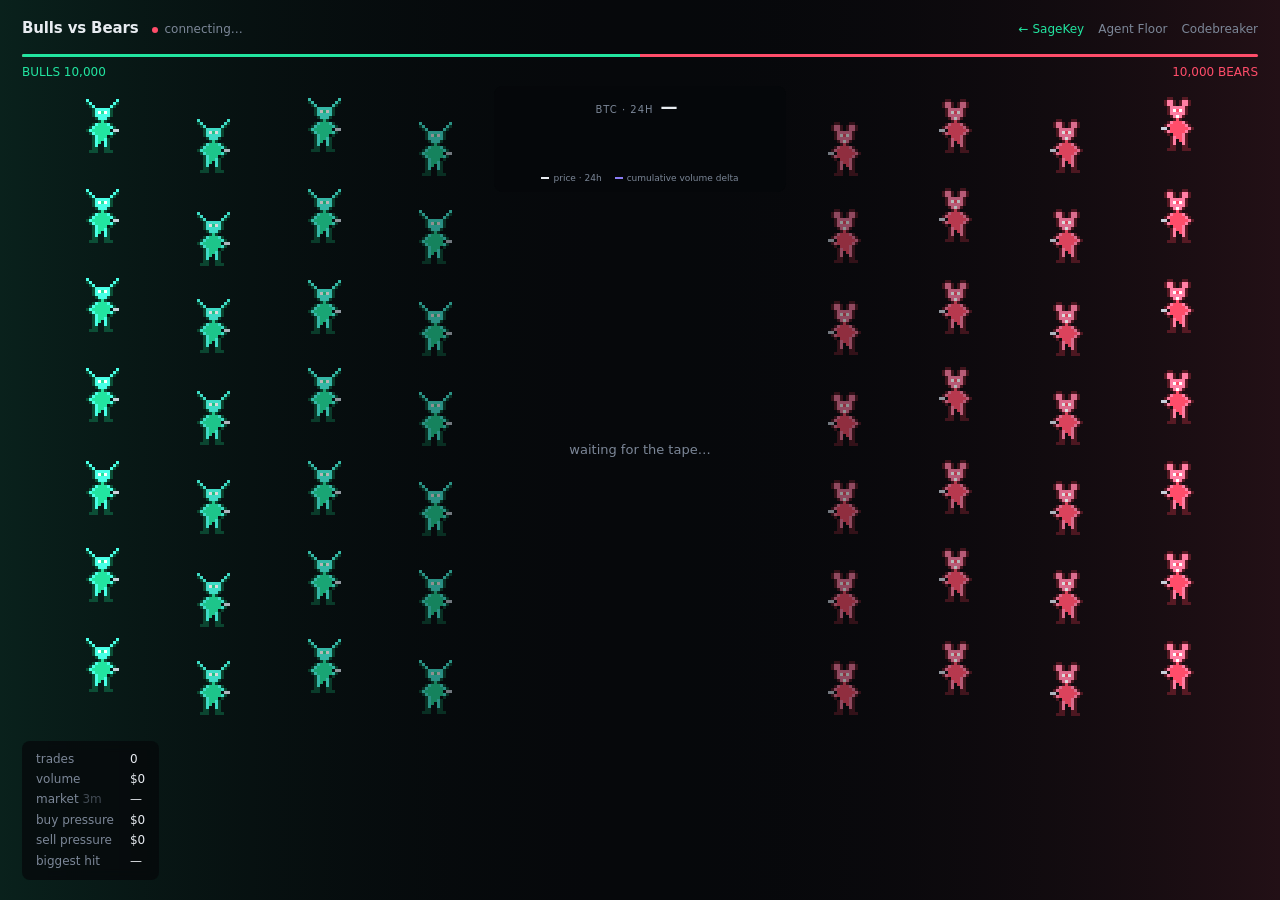
<file: market-arena/index.html>
<!doctype html>
<html lang="en">
<head>
<meta charset="utf-8" />
<meta name="viewport" content="width=device-width, initial-scale=1" />
<title>Bulls vs Bears — live tape</title>
<meta name="description" content="Two pixel armies fight a war driven by live cryptocurrency markets. Price momentum decides who is winning; every shot is a real trade. One static file, no backend." />
<link rel="icon" href="data:image/svg+xml,%3Csvg xmlns='http://www.w3.org/2000/svg' viewBox='0 0 32 32'%3E%3Crect width='32' height='32' fill='%2306080b'/%3E%3Crect x='6' y='10' width='8' height='12' fill='%2322e5a0'/%3E%3Crect x='18' y='10' width='8' height='12' fill='%23ff4d6a'/%3E%3Crect x='14' y='15' width='4' height='2' fill='%23e8ecf1'/%3E%3C/svg%3E" />

<meta property="og:type" content="website" />
<meta property="og:title" content="Arena — live markets as a pixel battle" />
<meta property="og:description" content="Two pixel armies fight a war driven by live cryptocurrency markets. Every shot on screen is a real trade. One static file, no backend, no API key." />
<meta property="og:url" content="https://sagekey.github.io/market-arena/" />
<meta name="twitter:card" content="summary_large_image" />
<meta name="twitter:title" content="Arena — live markets as a pixel battle" />
<meta name="twitter:description" content="Price momentum decides who holds ground. Every shot is a real trade from a live exchange feed." />
<meta name="theme-color" content="#06080b" />

<style>
  :root {
    --a: #22e5a0;
    --b: #ff4d6a;
    --ink: #e8ecf1;
    --dim: #7c8798;
    --bg: #06080b;
  }
  * { box-sizing: border-box; margin: 0; padding: 0; }
  html, body { height: 100%; }
  body {
    background: var(--bg);
    color: var(--ink);
    font: 400 14px/1.45 ui-sans-serif, -apple-system, "SF Pro Text", Inter, system-ui, sans-serif;
    overflow: hidden;
    -webkit-font-smoothing: antialiased;
  }
  /* battlefield only — scoped so the chart canvas is not swallowed by it */
  #c { position: fixed; inset: 0; width: 100%; height: 100%; display: block; }
  .layer { position: fixed; inset: 0; pointer-events: none; }

  header {
    position: fixed; top: 0; left: 0; right: 0;
    display: flex; align-items: baseline; gap: 14px; padding: 18px 22px;
  }
  h1 { font-size: 15px; font-weight: 600; letter-spacing: -.01em; }
  .status { font-size: 12px; color: var(--dim); display: flex; align-items: center; gap: 6px; }
  .dot { width: 6px; height: 6px; border-radius: 50%; background: var(--dim); }
  .dot.live { background: var(--a); box-shadow: 0 0 8px var(--a); }
  .dot.dead { background: var(--b); }

  /* Shared links land people here directly, so every page needs a way back out.
     It rides in the header — every screen edge is already spoken for by the
     board, the feed and the chart. */
  .backlink { margin-left: auto; display: flex; gap: 14px; align-items: baseline; font-size: 12px; }
  .backlink a { color: var(--dim); text-decoration: none; white-space: nowrap; }
  .backlink a:hover { color: var(--ink); }
  .backlink a.home { color: var(--a); }

  .meter-wrap { position: fixed; top: 54px; left: 22px; right: 22px; }
  .meter { height: 3px; border-radius: 2px; background: var(--b); overflow: hidden; }
  .meter > i { display: block; height: 100%; background: var(--a); width: 50%; transition: width .4s cubic-bezier(.4,0,.2,1); }
  .meter-labels { display: flex; justify-content: space-between; margin-top: 7px; font-size: 12px; font-weight: 500; }
  .a-t { color: var(--a); } .b-t { color: var(--b); }
  .num { font-variant-numeric: tabular-nums; }

  .board {
    position: fixed; left: 22px; bottom: 20px; font-size: 12px; color: var(--dim);
    display: grid; grid-template-columns: auto auto; gap: 3px 16px;
    background: rgba(6,8,11,.72); padding: 10px 14px; border-radius: 8px;
    backdrop-filter: blur(6px);
  }
  .board b { color: var(--ink); font-weight: 500; font-variant-numeric: tabular-nums; }
  .dimspan { opacity: .5; }

  .feed {
    position: fixed; right: 22px; bottom: 20px; width: 232px;
    display: flex; flex-direction: column-reverse; gap: 3px;
    font-size: 12px; font-variant-numeric: tabular-nums;
  }
  .kill {
    display: flex; justify-content: space-between; gap: 10px;
    padding: 5px 9px; border-radius: 5px;
    background: rgba(6,8,11,.8); border-left: 2px solid var(--dim);
    backdrop-filter: blur(6px);
    animation: slide .28s cubic-bezier(.2,0,0,1);
  }
  .kill.a { border-left-color: var(--a); }
  .kill.b { border-left-color: var(--b); }
  .kill .coin { color: var(--ink); font-weight: 500; }
  .kill .amt { color: var(--dim); white-space: nowrap; }
  .kill.big { background: rgba(20,24,30,.92); }
  .kill.big .amt { color: var(--ink); }
  @keyframes slide { from { opacity: 0; transform: translateX(14px); } }

  .price {
    position: fixed; left: 50%; transform: translateX(-50%); top: 86px;
    background: rgba(6,8,11,.8); border-radius: 9px; padding: 9px 16px 7px;
    backdrop-filter: blur(6px); text-align: center; width: 292px;
  }
  .prow { display: flex; align-items: baseline; justify-content: center; gap: 7px; }
  .plabel { font-size: 10px; color: var(--dim); letter-spacing: .1em; }
  .pnow { font-size: 17px; font-weight: 600; font-variant-numeric: tabular-nums; }
  .pchg { font-size: 11px; font-variant-numeric: tabular-nums; }
  #spark { display: block; width: 260px; height: 44px; margin: 5px auto 0; }
  .legend { display: flex; gap: 13px; justify-content: center; margin-top: 3px; font-size: 9px; color: var(--dim); }
  .legend i { display: inline-block; width: 8px; height: 2px; margin-right: 4px; vertical-align: middle; }
  .sw-px { background: #e8ecf1; }
  .sw-cvd { background: #8b7cf6; }

  .hint { position: fixed; left: 50%; top: 50%; transform: translate(-50%,-50%); color: var(--dim); font-size: 13px; }

  /* A shared link gets opened on a phone more often than not. Narrow screens
     get a smaller army, tighter chrome, and no kill feed — the battle and the
     chart are what matter; the feed is the first thing that can go. */
  @media (max-width: 720px) {
    header { padding: 12px 14px; gap: 8px; flex-wrap: nowrap; }
    h1 { font-size: 13px; white-space: nowrap; }
    .status { font-size: 10px; white-space: nowrap; }
    .meter-wrap { top: 44px; left: 14px; right: 14px; }
    .meter-labels { font-size: 10px; }
    .price { top: 72px; width: calc(100% - 28px); max-width: 320px; padding: 7px 10px 5px; }
    .pnow { font-size: 15px; }
    #spark { width: 100%; height: 40px; }
    .board { left: 14px; right: 14px; bottom: 14px; font-size: 11px; padding: 8px 11px; }
    .feed { display: none; }
    .backlink { font-size: 10px; gap: 9px; }
    .backlink .alt { display: none; }
  }
</style>
</head>
<body>
<canvas id="c"></canvas>

<div class="layer">
  <header>
    <h1 id="title">Bulls vs Bears</h1>
    <span class="status"><span class="dot" id="dot"></span><span id="stat">connecting…</span></span>
    <nav class="backlink">
      <a class="home" href="/">← SageKey</a>
      <a class="alt" href="/agent-floor/">Agent Floor</a>
      <a class="alt" href="/codebreaker/">Codebreaker</a>
    </nav>
  </header>

  <div class="meter-wrap">
    <div class="meter"><i id="bar"></i></div>
    <div class="meter-labels">
      <span class="a-t"><span id="aName">BULLS</span> <span class="num" id="aArmy">10,000</span></span>
      <span class="b-t"><span class="num" id="bArmy">10,000</span> <span id="bName">BEARS</span></span>
    </div>
  </div>

  <div class="board">
    <span>trades</span><b id="nTrades">0</b>
    <span>volume</span><b id="vol">$0</b>
    <span>market <span class="dimspan">3m</span></span><b id="drift">—</b>
    <span>buy pressure</span><b id="aKills">$0</b>
    <span>sell pressure</span><b id="bKills">$0</b>
    <span>biggest hit</span><b id="biggest">—</b>
  </div>

  <div class="price">
    <div class="prow">
      <span class="plabel">BTC · 24H</span>
      <span class="pnow" id="btcPx">—</span>
      <span class="pchg" id="btcChg"></span>
    </div>
    <canvas id="spark" width="520" height="88"></canvas>
    <div class="legend">
      <span><i class="sw-px"></i>price · 24h</span>
      <span><i class="sw-cvd"></i>cumulative volume delta</span>
    </div>
  </div>

  <div class="feed" id="feed"></div>
  <div class="hint" id="hint">waiting for the tape…</div>
</div>

<script>
// ---------------------------------------------------------------------------
// Two pixel armies fight on live exchange data.
//
// Every trade on a public feed names an aggressor — whoever crossed the spread.
// Aggressive buys send faction A's soldiers firing; aggressive sells send
// faction B's. Trade notional decides how many of them pull the trigger.
//
// Two exchanges feed the battle at once (Coinbase spot + Hyperliquid perps),
// roughly 17 trades/sec between them. Browser talks to both directly — no
// server, no API key, no dependencies.
// ---------------------------------------------------------------------------

// --- sprites --------------------------------------------------------------
// 11x18 pixel grids, drawn facing right and mirrored for the other side.
//   .  transparent   1 body   2 outline   3 highlight   4 eye   5 weapon
// Authored and eyeballed as text first (see sprites.py).

const ART = {
  wolf: [
    ".2.......2.", ".22.....22.", ".232...232.", ".2321.2232.",
    ".23111132..", ".2411111 2.", ".23111114 2", "..2311132..",
    "...22122...", "..2311132..", ".231111132.", "231111111 5",
    ".23111132..", ".2311132...", ".231.132...", ".23...32...",
    ".22...22...", "222...222..",
  ],
  vampire: [
    "...22222...", "..2333332..", "..2343432..", "..2333332..",
    "...23332...", "....212....", "..2311132..", ".2231111322",
    "231111111 2", "23111111 55", "231111111 2", ".2311111 2.",
    "..23111 2..", "..231132...", "..231.32...", "..23..32...",
    "..22..22...", ".222..222..",
  ],
  bull: [
    "3.........3", "23.......32", ".23.....32.", "..2333332..",
    "..2341432..", "..2333332..", "...23332...", "....212....",
    "..2311132..", ".231111132.", "23111111 55", ".231111132.",
    "..23111 2..", "..231132...", "..231.32...", "..23..32...",
    "..22..22...", ".222..222..",
  ],
  bear: [
    "..22...22..", ".2332.2332.", ".2332.2332.", "..2333332..",
    "..2341432..", "..2333332..", "...23432...", "....212....",
    "..2311132..", ".231111132.", "23111111 55", ".231111132.",
    "..23111 2..", "..231132...", "..231.32...", "..23..32...",
    "..22..22...", ".222..222..",
  ],
};

const THEMES = {
  market: {
    title: "Bulls vs Bears",
    a: { name: "BULLS", unit: "bulls", rgb: "34,229,160", art: "bull" },
    b: { name: "BEARS", unit: "bears", rgb: "255,77,106", art: "bear" },
  },
  gothic: {
    title: "Werewolves vs Vampires",
    a: { name: "WEREWOLVES", unit: "wolves", rgb: "168,222,88", art: "wolf" },
    b: { name: "VAMPIRES", unit: "vampires", rgb: "226,42,96", art: "vampire" },
  },
  frost: {
    title: "Frost vs Ember",
    a: { name: "FROST", unit: "frost", rgb: "96,196,255", art: "wolf" },
    b: { name: "EMBER", unit: "ember", rgb: "255,142,48", art: "vampire" },
  },
};

const THEME = THEMES[new URLSearchParams(location.search).get("theme")] || THEMES.market;
document.title = THEME.title + " — live tape";
document.documentElement.style.setProperty("--a", "rgb(" + THEME.a.rgb + ")");
document.documentElement.style.setProperty("--b", "rgb(" + THEME.b.rgb + ")");

const PX = 3;                        // pixel scale of the baked sprite
let UNIT = 1;                        // display multiplier, set by layout()
let SW = 11 * PX, SH = 18 * PX;      // sprite size on screen

function shade(rgb, mul, mix) {
  const p = rgb.split(",").map(Number);
  return "rgb(" + p.map(v =>
    Math.max(0, Math.min(255, Math.round(v * mul + (mix || 0))))).join(",") + ")";
}

// Bake each sprite once into its own canvas — per-pixel fillRect across ~90
// sprites every frame would not hold 60fps.
function bake(artName, rgb, flip) {
  const rows = ART[artName];
  const cvs = document.createElement("canvas");
  cvs.width = 11 * PX; cvs.height = 18 * PX;
  const c = cvs.getContext("2d");
  const pal = {
    "1": shade(rgb, 1),
    "2": shade(rgb, 0.34),
    "3": shade(rgb, 1.25, 30),
    "4": "#ffffff",
    "5": "#c9d2dd",
  };
  for (let y = 0; y < rows.length; y++) {
    for (let x = 0; x < rows[y].length; x++) {
      const ch = rows[y][x];
      const col = pal[ch];
      if (!col) continue;
      const px = flip ? (10 - x) : x;
      c.fillStyle = col;
      c.fillRect(px * PX, y * PX, PX, PX);
    }
  }
  return cvs;
}

const SPRITE = {
  0: bake(THEME.a.art, THEME.a.rgb, false),   // side A faces right
  1: bake(THEME.b.art, THEME.b.rgb, true),    // side B faces left
};

const cv = document.getElementById("c");
const ctx = cv.getContext("2d");
ctx.imageSmoothingEnabled = false;
let W = 0, H = 0;

// --- armies ---------------------------------------------------------------
// The counters are the real army size; the sprites are a company standing in
// for the whole force. They die on every trade and reinforcements march up.

const FORCE = 20000;         // total soldiers on the field, split by momentum
const LOOKBACK = 180000;     // price window driving the war, ms
const SENS = 0.012;          // move that swings the battle decisively (1.2%)
let RANKS = 4, FILES = 7;            // thinned on narrow screens

const S = {
  trades: 0, vol: 0, aArmy: FORCE / 2, bArmy: FORCE / 2,
  biggest: 0, biggestCoin: "", front: 0.5, shake: 0, recent: [],
  px: {},                    // coin -> [{t, p}, ...] trimmed to LOOKBACK
  drift: 0,                  // smoothed aggregate % change

  // BTC gets its own record for the chart. Cumulative volume delta is buy
  // notional minus sell notional, never reset — the running total is the
  // point. A 60-second window only ever shows a snapshot, and trade COUNTS
  // are close to meaningless: retail buys are many and small, institutional
  // sells are few and large, so counting prints tells you nothing about price.
  btc: { px: null, open: null, cvd: 0, series: [], lastSample: 0 },
  buyVol: 0, sellVol: 0,

  // Two timescales doing two jobs. The day's move decides where the front
  // line sits — ground already won. Recent momentum swings the fighting
  // around that position. A hard reset would make the bears forget they had
  // been winning all afternoon, which reads as a glitch rather than a battle.
  day: { series: [], open: null, change: 0, loaded: false },
};

const DAY_SENS = 0.03;     // a 3% day is a decisive rout
const SWING = 0.26;        // how far 3-minute momentum can shove the line

// One public REST call gives ~29h of 5-minute candles, so the chart is useful
// the moment the page loads instead of after ten minutes of collecting.
async function loadDay() {
  try {
    const r = await fetch("https://api.exchange.coinbase.com/products/BTC-USD/candles?granularity=300");
    const raw = await r.json();
    if (!Array.isArray(raw)) return;
    const cutoff = Date.now() / 1000 - 86400;
    const rows = raw
      .filter(c => Array.isArray(c) && c[0] >= cutoff)
      .sort((a, b) => a[0] - b[0]);            // API returns newest first
    if (rows.length < 2) return;
    S.day.series = rows.map(c => ({ t: c[0] * 1000, p: c[4] }));
    S.day.open = S.day.series[0].p;
    S.day.loaded = true;
  } catch (e) {
    // offline or blocked — the battle still runs on the live tape alone
  }
}

// Price is the war. Every coin contributes its move over the window; the
// average decides how the field is split. Rising price means bulls are
// genuinely winning ground — no explanation needed for anyone watching.
function recordPrice(coin, p) {
  if (!isFinite(p) || p <= 0) return;
  const now = Date.now();
  const hist = S.px[coin] || (S.px[coin] = []);
  const last = hist[hist.length - 1];
  if (!last || now - last.t > 700) hist.push({ t: now, p });
  const cut = now - LOOKBACK;
  while (hist.length > 1 && hist[0].t < cut) hist.shift();
}

function momentum() {
  let sum = 0, n = 0;
  for (const coin in S.px) {
    const hist = S.px[coin];
    if (hist.length < 2) continue;
    const then = hist[0].p, now = hist[hist.length - 1].p;
    if (!then) continue;
    sum += (now - then) / then;
    n++;
  }
  return n ? sum / n : 0;
}

const units = [];
const beams = [];
const bits = [];

function layout() {
  W = cv.clientWidth; H = cv.clientHeight;
  const dpr = Math.min(window.devicePixelRatio || 1, 2);
  cv.width = W * dpr; cv.height = H * dpr;
  ctx.setTransform(dpr, 0, 0, dpr, 0, 0);
  ctx.imageSmoothingEnabled = false;

  // Scale the army to the screen rather than letting it march off the edge.
  const narrow = W < 720;
  UNIT = narrow ? 0.72 : 1;
  SW = 11 * PX * UNIT; SH = 18 * PX * UNIT;
  RANKS = narrow ? 3 : 4;
  FILES = narrow ? 5 : 7;

  const top = narrow ? 150 : 118;
  const bot = H - (narrow ? 150 : 150);
  const usable = Math.max(120, bot - top);
  units.length = 0;
  for (const side of [0, 1]) {
    for (let r = 0; r < RANKS; r++) {
      for (let f = 0; f < FILES; f++) {
        const depth = r / Math.max(1, RANKS - 1);
        const spread = narrow ? 0.20 : 0.26;
        const homeX = side === 0
          ? W * 0.08 + depth * W * spread
          : W * 0.92 - depth * W * spread;
        const y = top + (usable * (f + 0.5)) / FILES + (r % 2 ? 11 : -11) * UNIT;
        units.push({
          side, homeX, x: homeX, y, depth, rank: r,
          alive: true, dying: 0, respawn: 0,
          bob: Math.random() * 6.283, recoil: 0,
        });
      }
    }
  }
}
window.addEventListener("resize", layout);

const money = n =>
  n >= 1e9 ? "$" + (n / 1e9).toFixed(2) + "B" :
  n >= 1e6 ? "$" + (n / 1e6).toFixed(2) + "M" :
  n >= 1e3 ? "$" + (n / 1e3).toFixed(1) + "K" :
  "$" + n.toFixed(0);

function pick(side) {
  const pool = [];
  for (const u of units) if (u.side === side && u.alive && !u.dying) pool.push(u);
  return pool.length ? pool[(Math.random() * pool.length) | 0] : null;
}

// --- combat ---------------------------------------------------------------
function volley(attackerSide, notional) {
  const perSide = Math.max(1, units.length / 2);
  const cap = Math.max(2, Math.round(perSide / 5));   // never wipe the line
  const shots = Math.max(1, Math.min(cap, Math.round(Math.log10(1 + notional) - 1.6)));
  const heavy = notional > 120000;

  for (let i = 0; i < shots; i++) {
    const shooter = pick(attackerSide);
    const target = pick(1 - attackerSide);
    if (!shooter || !target) break;
    shooter.recoil = 1;
    beams.push({
      x1: shooter.x + (attackerSide === 0 ? SW * 0.46 : -SW * 0.46),
      y1: shooter.y - SH * 0.16,
      x2: target.x, y2: target.y - SH * 0.16,
      t: 0, speed: 0.045 + Math.random() * 0.035,
      rgb: attackerSide === 0 ? THEME.a.rgb : THEME.b.rgb,
      heavy, target,
    });
  }
  if (heavy) S.shake = Math.min(14, S.shake + 8);
}

function slay(u, rgb) {
  if (!u || !u.alive || u.dying) return;
  u.dying = 1;
  for (let i = 0; i < 14; i++) {
    bits.push({
      x: u.x, y: u.y - SH * 0.3,
      vx: (Math.random() - 0.5) * 4,
      vy: -Math.random() * 3 - 0.4,
      life: 1, rgb,
    });
  }
}

// --- frame ----------------------------------------------------------------
function frame() {
  // tanh keeps a 5% crash from pinning the field forever while still making
  // a 1% move clearly visible
  S.drift += (momentum() - S.drift) * 0.04;
  const dayShare = 0.5 + 0.5 * Math.tanh(S.day.change / DAY_SENS);
  const swing = Math.tanh(S.drift / SENS) * SWING;
  const share = Math.max(0.05, Math.min(0.95, dayShare + swing));
  S.aArmy += (FORCE * share - S.aArmy) * 0.03;
  S.bArmy += (FORCE * (1 - share) - S.bArmy) * 0.03;
  const tot = S.aArmy + S.bArmy;
  S.front += ((tot ? S.aArmy / tot : 0.5) - S.front) * 0.045;

  ctx.fillStyle = "#06080b";
  ctx.fillRect(0, 0, W, H);

  const g = ctx.createLinearGradient(0, 0, W, 0);
  g.addColorStop(0, "rgba(" + THEME.a.rgb + "," + (0.05 + S.front * 0.13).toFixed(3) + ")");
  g.addColorStop(0.5, "rgba(0,0,0,0)");
  g.addColorStop(1, "rgba(" + THEME.b.rgb + "," + (0.05 + (1 - S.front) * 0.13).toFixed(3) + ")");
  ctx.fillStyle = g; ctx.fillRect(0, 0, W, H);

  ctx.save();
  if (S.shake > 0.3) {
    ctx.translate((Math.random() - 0.5) * S.shake, (Math.random() - 0.5) * S.shake);
    S.shake *= 0.87;
  }

  const push = (S.front - 0.5) * W * 0.1;
  for (const u of units) {
    u.bob += 0.04;
    if (u.recoil > 0) u.recoil = Math.max(0, u.recoil - 0.08);

    if (u.dying) {
      u.dying -= 0.03;
      if (u.dying <= 0) {
        u.dying = 0; u.alive = false;
        // small armies must reinforce faster or the field empties out
        const rate = 28 / Math.max(1, units.length / 2);
        u.respawn = (55 + Math.random() * 80) / Math.max(1, rate);
      }
    } else if (!u.alive) {
      u.respawn -= 1;
      if (u.respawn <= 0) { u.alive = true; u.x = u.homeX - (u.side === 0 ? 80 : -80); }
    }
    u.x += ((u.homeX + push) - u.x) * 0.045;
  }

  // back ranks first so the front rank overlaps correctly
  for (let r = RANKS - 1; r >= 0; r--) {
    for (const u of units) {
      if (u.rank !== r || (!u.alive && !u.dying)) continue;
      const img = SPRITE[u.side];
      const bob = Math.sin(u.bob) * 1.6;
      const kick = u.recoil * 4 * (u.side === 0 ? -1 : 1);

      ctx.save();
      ctx.translate(u.x + kick, u.y + bob);
      ctx.globalAlpha = u.dying ? u.dying : (0.55 + (1 - u.depth) * 0.45);
      if (u.dying) ctx.rotate((u.side === 0 ? 1 : -1) * (1 - u.dying) * 1.5);
      ctx.drawImage(img, -SW / 2, -SH, SW, SH);
      ctx.restore();

      if (u.recoil > 0.5) {            // muzzle flash at the barrel
        const fx = u.x + kick + (u.side === 0 ? SW * 0.52 : -SW * 0.52);
        ctx.beginPath();
        ctx.arc(fx, u.y + bob - SH * 0.16, 4.4 * u.recoil, 0, 6.283);
        ctx.fillStyle = "rgba(255,255,255," + (u.recoil * 0.9).toFixed(2) + ")";
        ctx.fill();
      }
    }
  }

  // tracer fire
  for (let i = beams.length - 1; i >= 0; i--) {
    const b = beams[i];
    b.t += b.speed;
    if (b.t >= 1) { slay(b.target, b.rgb); beams.splice(i, 1); continue; }
    const hx = b.x1 + (b.x2 - b.x1) * b.t, hy = b.y1 + (b.y2 - b.y1) * b.t;
    const tt = Math.max(0, b.t - 0.16);
    const tx = b.x1 + (b.x2 - b.x1) * tt, ty = b.y1 + (b.y2 - b.y1) * tt;

    ctx.strokeStyle = "rgba(" + b.rgb + ",.92)";
    ctx.lineWidth = b.heavy ? 3 : 1.6;
    ctx.lineCap = "round";
    ctx.beginPath(); ctx.moveTo(tx, ty); ctx.lineTo(hx, hy); ctx.stroke();
    if (b.heavy) {
      ctx.beginPath(); ctx.arc(hx, hy, 3.4, 0, 6.283);
      ctx.fillStyle = "rgba(255,255,255,.92)"; ctx.fill();
    }
  }

  for (let i = bits.length - 1; i >= 0; i--) {
    const p = bits[i];
    p.x += p.vx; p.y += p.vy; p.vy += 0.15; p.life -= 0.024;
    if (p.life <= 0) { bits.splice(i, 1); continue; }
    ctx.fillStyle = "rgba(" + p.rgb + "," + p.life.toFixed(3) + ")";
    ctx.fillRect(p.x, p.y, PX, PX);
  }

  ctx.restore();
  requestAnimationFrame(frame);
}

// --- DOM ------------------------------------------------------------------
const $ = id => document.getElementById(id);
const feed = $("feed");
$("title").textContent = THEME.title;
$("aName").textContent = THEME.a.name;
$("bName").textContent = THEME.b.name;

function paintStats() {
  const cut = Date.now() - 60000;
  while (S.recent.length && S.recent[0].t < cut) S.recent.shift();

  $("nTrades").textContent = S.trades.toLocaleString();
  $("vol").textContent = money(S.vol);
  $("aKills").textContent = money(S.buyVol);
  $("bKills").textContent = money(S.sellVol);

  const b = S.btc;
  if (b.px) {
    $("btcPx").textContent = "$" + b.px.toLocaleString(undefined,
      { minimumFractionDigits: 0, maximumFractionDigits: 0 });
    const ref = S.day.open || b.open;
    if (ref) {
      const pc = ((b.px - ref) / ref) * 100;
      const el = $("btcChg");
      el.textContent = (pc >= 0 ? "+" : "") + pc.toFixed(2) + "%";
      el.style.color = pc >= 0 ? "var(--a)" : "var(--b)";
    }
  }
  drawSpark();
  if (S.biggest) $("biggest").textContent = money(S.biggest) + " " + S.biggestCoin;
  const d = S.drift * 100;
  const dEl = $("drift");
  dEl.textContent = (d >= 0 ? "+" : "") + d.toFixed(2) + "%";
  dEl.style.color = d >= 0 ? "var(--a)" : "var(--b)";
  $("aArmy").textContent = Math.round(S.aArmy).toLocaleString();
  $("bArmy").textContent = Math.round(S.bArmy).toLocaleString();
  const tot = S.aArmy + S.bArmy;
  $("bar").style.width = ((tot ? S.aArmy / tot : 0.5) * 100).toFixed(1) + "%";
}

// Price and cumulative volume delta on shared time, separately scaled. They
// are different units, so what matters is the SHAPE: when price climbs while
// CVD falls, buyers are being absorbed and the move is not supported.
const spark = document.getElementById("spark");
const sctx = spark.getContext("2d");

function drawSpark() {
  const w = spark.width, h = spark.height, pad = 4;
  sctx.clearRect(0, 0, w, h);

  const hist = S.day.series, live = S.btc.series;
  const price = hist.concat(live);
  if (price.length < 2) {
    sctx.fillStyle = "rgba(124,135,152,.7)";
    sctx.font = "20px ui-sans-serif, system-ui, sans-serif";
    sctx.textAlign = "center";
    sctx.fillText("collecting…", w / 2, h / 2 + 7);
    return;
  }

  // One time axis for both series. CVD only exists from page load, so it
  // draws over the right-hand slice — which is honest: we cannot know the
  // day's order flow from candles, only its prices.
  const t0 = price[0].t, t1 = Math.max(price[price.length - 1].t, Date.now());
  const span = Math.max(1, t1 - t0);
  const X = t => pad + ((t - t0) / span) * (w - pad * 2);

  // A floor on the range matters: auto-scaling a $5 move on a $63,000 price
  // fills the chart height and makes a flat market look violent.
  const plot = (pts, get, colour, width, minSpan) => {
    if (pts.length < 2) return;
    let lo = Infinity, hi = -Infinity;
    for (const q of pts) { const v = get(q); if (v < lo) lo = v; if (v > hi) hi = v; }
    let range = hi - lo;
    const floor = minSpan || 0;
    if (range < floor) { const mid = (hi + lo) / 2; lo = mid - floor / 2; hi = mid + floor / 2; range = floor; }
    if (!range) range = 1;
    sctx.beginPath();
    pts.forEach((q, i) => {
      const x = X(q.t);
      const y = h - pad - ((get(q) - lo) / range) * (h - pad * 2);
      i ? sctx.lineTo(x, y) : sctx.moveTo(x, y);
    });
    sctx.strokeStyle = colour;
    sctx.lineWidth = width;
    sctx.lineJoin = "round";
    sctx.stroke();
  };

  // Shade the region we have order flow for. Freshly loaded this is a sliver
  // and grows as the page runs — shading it says "live data starts here"
  // rather than leaving a stray purple mark that looks like a glitch.
  if (hist.length && live.length) {
    const x = X(live[0].t);
    sctx.fillStyle = "rgba(139,124,246,.09)";
    sctx.fillRect(x, pad, w - pad - x, h - pad * 2);
    sctx.strokeStyle = "rgba(232,236,241,.16)";
    sctx.lineWidth = 2;
    sctx.setLineDash([3, 4]);
    sctx.beginPath(); sctx.moveTo(x, pad); sctx.lineTo(x, h - pad); sctx.stroke();
    sctx.setLineDash([]);
  }

  plot(live, q => q.c, "#8b7cf6", 3, Math.max(1, (S.buyVol + S.sellVol) * 0.05));
  plot(price, q => q.p, "#e8ecf1", 3, price[price.length - 1].p * 0.004);
}

function pushKill(aSide, coin, notional) {
  const el = document.createElement("div");
  el.className = "kill " + (aSide ? "a" : "b") + (notional > 250000 ? " big" : "");
  el.innerHTML = '<span class="coin">' + coin + "</span>" +
    '<span class="amt">' + money(notional) + " " +
    (aSide ? "buy" : "sell") + "</span>";
  feed.appendChild(el);
  while (feed.children.length > 4) feed.removeChild(feed.firstChild);
}

// One normalised entry point, whichever exchange the trade came from.
function onTrade(aSide, coin, notional, price) {
  if (!isFinite(notional) || notional <= 0) return;
  recordPrice(coin, price);
  const hint = $("hint"); if (hint) hint.remove();

  S.trades++; S.vol += notional;
  if (notional > S.biggest) { S.biggest = notional; S.biggestCoin = coin; }
  if (aSide) S.buyVol += notional; else S.sellVol += notional;

  if (coin === "BTC" && isFinite(price) && price > 0) {
    const b = S.btc;
    b.px = price;
    if (b.open === null) b.open = price;
    b.cvd += aSide ? notional : -notional;
    if (S.day.open) S.day.change = (price - S.day.open) / S.day.open;
    const now = Date.now();
    if (now - b.lastSample > 2000) {
      b.lastSample = now;
      b.series.push({ t: now, p: price, c: b.cvd });
      if (b.series.length > 900) b.series.shift();
    }
  }

  volley(aSide ? 0 : 1, notional);
  if (notional > 15000) pushKill(aSide, coin, notional);
}

// --- feeds ----------------------------------------------------------------
const live = { hl: false, cb: false };
function paintStatus() {
  const on = [live.cb && "coinbase", live.hl && "hyperliquid"].filter(Boolean);
  $("stat").textContent = on.length ? "live · " + on.join(" + ") : "connecting…";
  $("dot").className = "dot " + (on.length ? "live" : "dead");
}

function connectHyperliquid() {
  const coins = ["BTC", "ETH", "SOL", "HYPE", "DOGE", "XRP"];
  const ws = new WebSocket("wss://api.hyperliquid.xyz/ws");
  ws.onopen = () => {
    live.hl = true; paintStatus();
    for (const c of coins) {
      ws.send(JSON.stringify({ method: "subscribe", subscription: { type: "trades", coin: c } }));
    }
  };
  ws.onmessage = ev => {
    let m; try { m = JSON.parse(ev.data); } catch (e) { return; }
    if (m.channel !== "trades" || !Array.isArray(m.data)) return;
    for (const t of m.data) {
      // "B" = a buyer lifted the offer, so the aggressor is bullish
      onTrade(t.side === "B", t.coin, parseFloat(t.px) * parseFloat(t.sz), parseFloat(t.px));
    }
    paintStats();
  };
  ws.onclose = () => { live.hl = false; paintStatus(); setTimeout(connectHyperliquid, 2500); };
  ws.onerror = () => ws.close();
}

function connectCoinbase() {
  const pairs = ["BTC-USD", "ETH-USD", "SOL-USD", "DOGE-USD", "XRP-USD", "LTC-USD", "ADA-USD"];
  const ws = new WebSocket("wss://ws-feed.exchange.coinbase.com");
  ws.onopen = () => {
    live.cb = true; paintStatus();
    ws.send(JSON.stringify({ type: "subscribe", product_ids: pairs, channels: ["matches"] }));
  };
  ws.onmessage = ev => {
    let m; try { m = JSON.parse(ev.data); } catch (e) { return; }
    if (m.type !== "match" && m.type !== "last_match") return;
    // Coinbase reports the MAKER's side, so the aggressor is the opposite:
    // maker "sell" means the taker bought — a bullish aggressor.
    const aSide = m.side === "sell";
    onTrade(aSide, (m.product_id || "").split("-")[0],
            parseFloat(m.price) * parseFloat(m.size), parseFloat(m.price));
    paintStats();
  };
  ws.onclose = () => { live.cb = false; paintStatus(); setTimeout(connectCoinbase, 2500); };
  ws.onerror = () => ws.close();
}

layout();
loadDay();
requestAnimationFrame(frame);
connectCoinbase();
connectHyperliquid();
</script>
</body>
</html>
</file>
